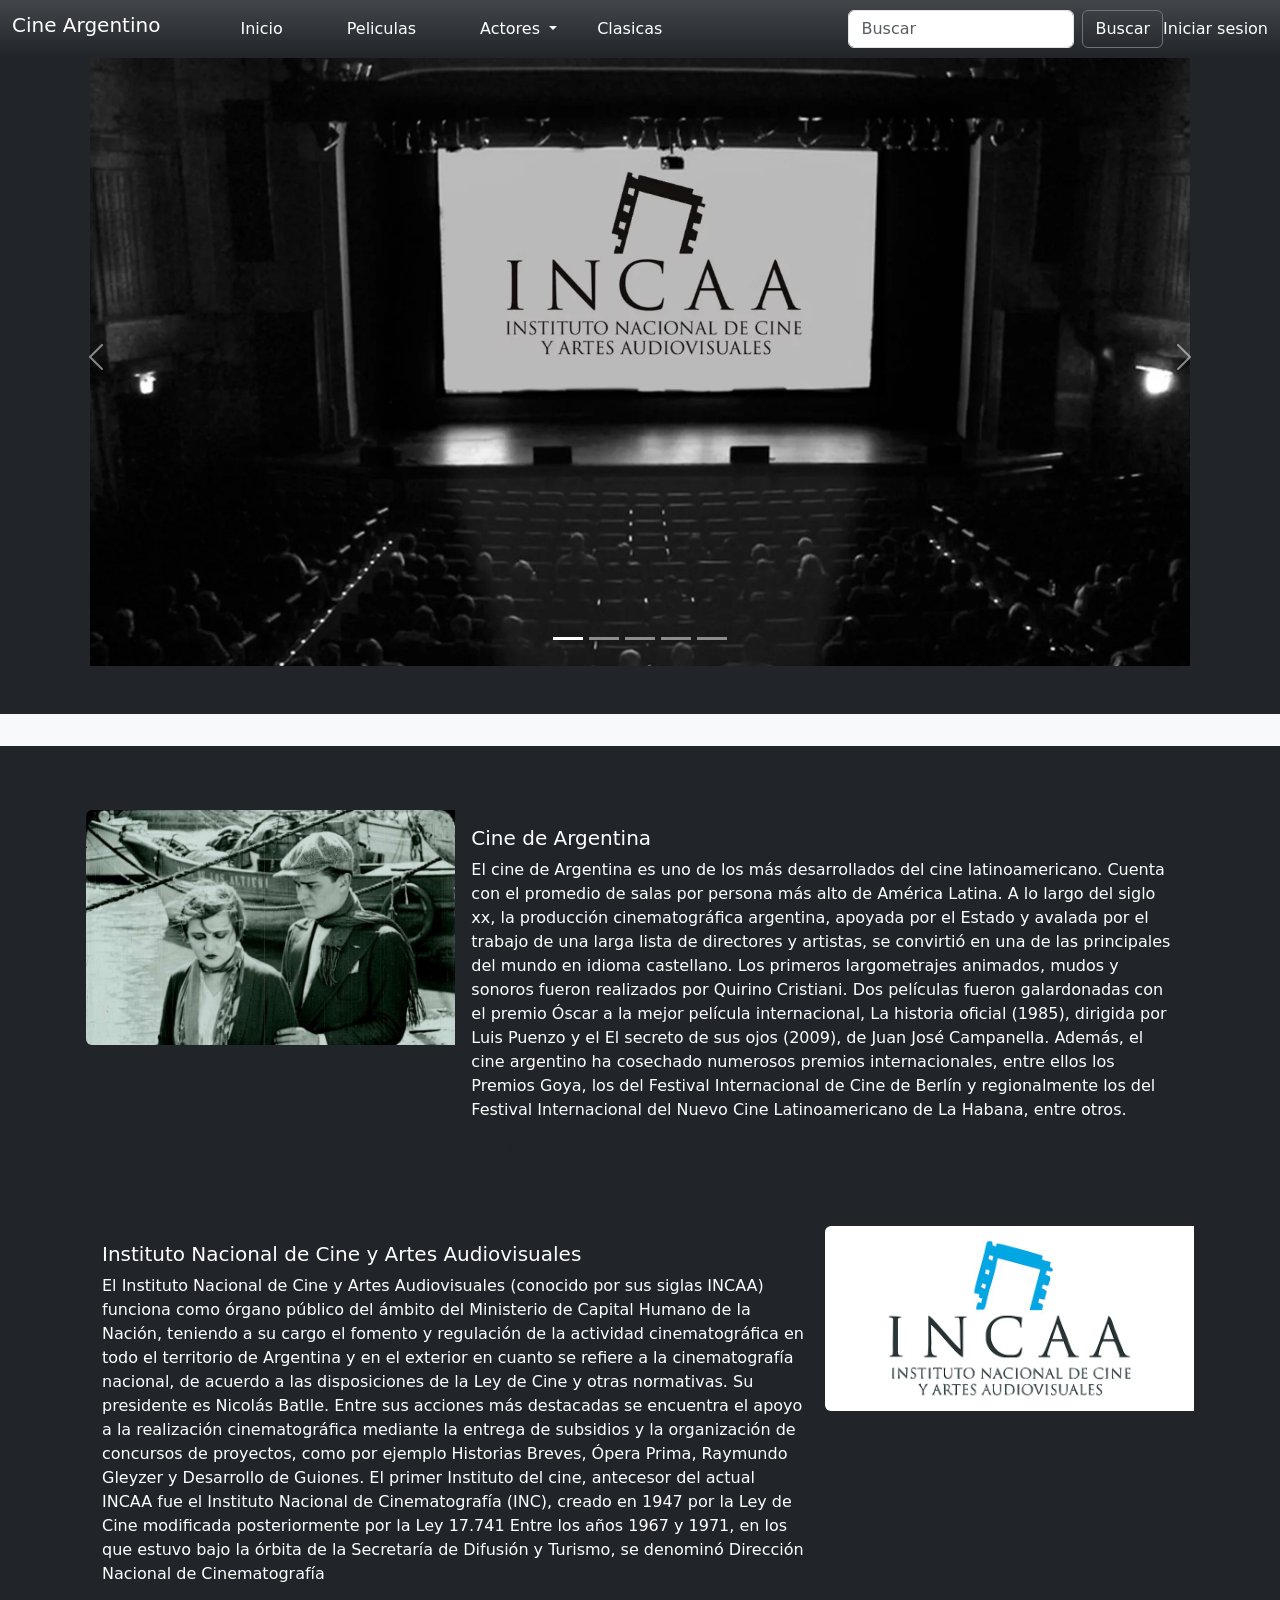
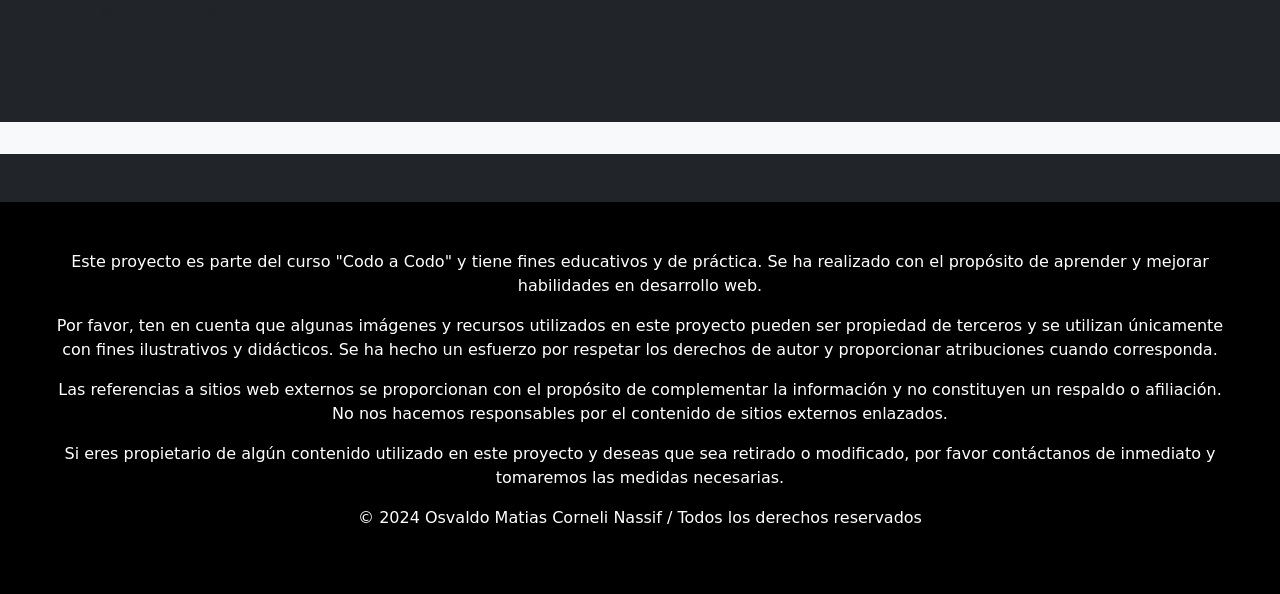
<file: index.html>
<!DOCTYPE html>
<html lang="en">
<head>
    <meta charset="UTF-8">
    <meta name="viewport" content="width=device-width, initial-scale=1.0">
    <meta name="description" content="Proyecto para el programa Codo a Codo Front-end Cine Argentino">    
    <link href="https://cdn.jsdelivr.net/npm/bootstrap@5.1.3/dist/css/bootstrap.min.css" rel="stylesheet" integrity="sha384-1BmE4kWBq78iYhFldvKuhfTAU6auU8tT94WrHftjDbrCEXSU1oBoqyl2QvZ6jIW3" crossorigin="anonymous">
    <link rel="stylesheet" href="https://cdnjs.cloudflare.com/ajax/libs/font-awesome/6.0.0-beta3/css/all.min.css">
    <link rel="stylesheet" href="./index.css">
    <title>Cine Argentino</title>
</head>
<body class="bg-dark">
      <header>
        <nav class="navbar navbar-expand-md navbar-light bg-dark bg-gradient fixed-top">
            <div class="container-fluid">
              <h1 class="navbar-brand text-white me-lg-5">Cine Argentino</h1>
              <button class="navbar-toggler" type="button" data-bs-toggle="collapse" data-bs-target="#navbarSupportedContent" aria-controls="navbarSupportedContent" aria-expanded="false" aria-label="Toggle navigation">
                <span class="navbar-toggler-icon"></span>
              </button>
              <div class="collapse navbar-collapse" id="navbarSupportedContent">
                <ul class="navbar-nav me-auto mb-2 mb-lg-0">
                  <li class="nav-item">
                    <a class="nav-link active text-white mx-lg-4" style="cursor: pointer" aria-current="page" href="./index.html">Inicio</a>
                  </li>
                  <li class="nav-item">
                    <a class="nav-link text-white mx-lg-4" style="cursor: pointer" href="./peliculas.html">Peliculas</a>
                  </li>
                  <li class="nav-item dropdown">
                    <a class="nav-link dropdown-toggle text-white mx-lg-4"  href="#" id="navbarDropdown" role="button" data-bs-toggle="dropdown" aria-expanded="false">
                      Actores
                    </a>
                    <ul class="dropdown-menu bg-dark bg-gradient" aria-labelledby="navbarDropdown">
                      <li><a class="dropdown-item text-white my-2" style="cursor: pointer" href="./actrices.html" >Actrices</a></li>
                      <li><a class="dropdown-item text-white my-2" style="cursor: pointer" href="./actores.html" >Actores</a></li>
                      <li><hr class="dropdown-divider"></li>
                      <li><a class="dropdown-item text-white my-lg-2" style="cursor: pointer" href="./directores.html">Directores</a></li>
                    </ul>
                  </li>
                  <li class="nav-item">
                    <a class="nav-link text-white" style="cursor: pointer" href="./clasicas.html">Clasicas</a>
                  </li>
                </ul>
                <form class="d-flex">
                  <input class="form-control me-2" type="search" placeholder="Buscar" aria-label="Search">
                  <button class="btn btn-outline-secondary text-white" type="submit">Buscar</button>
                </form>
                <a class="nav-link text-white" id="botonLogin" style="cursor: pointer">Iniciar sesion</a>
              </div>
            </div>
          </nav>
          <div id="carouselExampleCaptions" class="carousel slide my-5" data-bs-ride="carousel">
            <div class="carousel-indicators">
                <button type="button" data-bs-target="#carouselExampleCaptions" data-bs-slide-to="0" class="active" aria-current="true" aria-label="Slide 1"></button>
                <button type="button" data-bs-target="#carouselExampleCaptions" data-bs-slide-to="1" aria-label="Slide 2"></button>
                <button type="button" data-bs-target="#carouselExampleCaptions" data-bs-slide-to="2" aria-label="Slide 3"></button>
                <button type="button" data-bs-target="#carouselExampleCaptions" data-bs-slide-to="3" aria-label="Slide 4"></button>
                <button type="button" data-bs-target="#carouselExampleCaptions" data-bs-slide-to="4" aria-label="Slide 5"></button>
            </div>
            <div class="carousel-inner">
                <div class="carousel-item active bg-dark">
                    <img src="./public/incabyn.webp" class="d-block w-100"  alt="Sala de cine">
                    <div class="carousel-caption d-none d-md-block">
                    </div>
                </div>
                <div class="carousel-item bg-dark">
                    <img src="./public/NUUUEIFRKBHR3PGILKJIPLMD34.avif" class="d-block w-100"  alt="Actores">
                    <div class="carousel-caption d-none d-md-block">
                    </div>
                </div>
                <div class="carousel-item bg-dark">
                    <img src="./public/logocineargentino.jpg" class="d-block w-100"  alt="Cine argentino">
                    <div class="carousel-caption d-none d-md-block">
                    </div>
                </div>
                <div class="carousel-item bg-dark">
                    <img src="./public/cineargentino.jpg" class="d-block w-100"  alt="Cine argentino">
                    <div class="carousel-caption d-none d-md-block">
                    </div>
                </div>
                <div class="carousel-item bg-dark">
                  <img src="./public/escenarioinca.webp" class="d-block w-100"  alt="Cine argentino">
                  <div class="carousel-caption d-none d-md-block">
                  </div>
              </div>
            </div>
            <button class="carousel-control-prev" type="button" data-bs-target="#carouselExampleCaptions" data-bs-slide="prev">
                <span class="carousel-control-prev-icon" aria-hidden="true"></span>
                <span class="visually-hidden">Previous</span>
            </button>
            <button class="carousel-control-next" type="button" data-bs-target="#carouselExampleCaptions" data-bs-slide="next">
                <span class="carousel-control-next-icon" aria-hidden="true"></span>
                <span class="visually-hidden">Next</span>
            </button>
        </div>
      </header>


      <main>
        <div class="my-5 py-3 bg-light text-center text-md-start ps-md-3 ps-lg-5" id="inicio"></div>
        <div class="container mt-5">
          <div class="row ">
          <div class="card mb-3 border-0 p-3 bg-dark text-white">
            <div class="row g-0">
              <div class="col-md-4">
                <img src="./public/img/imagen1.jpg" class="img-fluid rounded-start" alt="Imagen cine argentino antigua">
              </div>
              <div class="col-md-8">
                <div class="card-body">
                  <h5 class="card-title">Cine de Argentina</h5>
                  <p class="card-text">El cine de Argentina es uno de los más desarrollados del cine latinoamericano. Cuenta con el promedio de salas por persona más alto de América Latina. A lo largo del siglo xx, la producción cinematográfica argentina, apoyada por el Estado y avalada por el trabajo de una larga lista de directores y artistas, se convirtió en una de las principales del mundo en idioma castellano. Los primeros largometrajes animados, mudos y sonoros fueron realizados por Quirino Cristiani. Dos películas fueron galardonadas con el premio Óscar a la mejor película internacional, La historia oficial (1985), dirigida por Luis Puenzo y el El secreto de sus ojos (2009), de Juan José Campanella. Además, el cine argentino ha cosechado numerosos premios internacionales, entre ellos los Premios Goya, los del Festival Internacional de Cine de Berlín y regionalmente los del Festival Internacional del Nuevo Cine Latinoamericano de La Habana, entre otros.</p>
                  <p class="card-text"><a class="text-muted" href="https://es.wikipedia.org/wiki/Cine_de_Argentina" target="_blank">Mas informacion</a></p>
                </div>
              </div>
            </div>
          </div>
          <div class="card mb-3 border-0 p-3 bg-dark text-white">
            <div class="row g-0">
              <div class="col-md-8">
                <div class="card-body">
                  <h5 class="card-title">Instituto Nacional de Cine y Artes Audiovisuales</h5>
                  <p class="card-text">El Instituto Nacional de Cine y Artes Audiovisuales (conocido por sus siglas INCAA) funciona como órgano público del ámbito del Ministerio de Capital Humano de la Nación, teniendo a su cargo el fomento y regulación de la actividad cinematográfica en todo el territorio de Argentina y en el exterior en cuanto se refiere a la cinematografía nacional, de acuerdo a las disposiciones de la Ley de Cine y otras normativas. Su presidente es Nicolás Batlle.

                    Entre sus acciones más destacadas se encuentra el apoyo a la realización cinematográfica mediante la entrega de subsidios y la organización de concursos de proyectos, como por ejemplo Historias Breves, Ópera Prima, Raymundo Gleyzer y Desarrollo de Guiones.
                    
                    El primer Instituto del cine, antecesor del actual INCAA fue el Instituto Nacional de Cinematografía (INC), creado en 1947 por la Ley de Cine modificada posteriormente por la Ley 17.741 Entre los años 1967 y 1971, en los que estuvo bajo la órbita de la Secretaría de Difusión y Turismo, se denominó Dirección Nacional de Cinematografía</p>
                  <p class="card-text"><a class="text-muted" href="https://es.wikipedia.org/wiki/Instituto_Nacional_de_Cine_y_Artes_Audiovisuales" target="_blank">Mas informacion</a></p>
                </div>
              </div>
              
              <div class="col-md-4">
                <img src="./public/img/Incaa.jpg" class="img-fluid rounded-start" alt="Inca Logo">
              </div>
            
            </div>
          </div>
        </div>
        </div>
        
        <!-- Currucel con peliculas -->


        

        
       
      <div class="my-5 py-3 bg-light text-center text-md-start ps-md-3 ps-lg-5" id="inicio"></div>



<!-- Modal -->
 <div class="modal fade  bg-black" id="exampleModal" tabindex="-1" aria-labelledby="exampleModalLabel" aria-hidden="true">
  <div class="modal-dialog">
   <div class="modal-content">
    <form class="w-100 p-5">
      <fieldset>
          <div class="row">
              <legend class="col-11">Iniciar Sesión</legend>
              <button type="button" class="btn-close bg-black col-1" data-bs-dismiss="modal" aria-label="Close"></button>
          </div>
          
          <div class="mb-3">
              <label for="emailInput" class="form-label">Email: </label>
              <span class="errores text-danger" id="error-email">Mensaje de error</span>
              <input type="text" id="emailInput" class="form-control" placeholder="Ingresar email" name="email">
          </div>
          <div class="mb-3">
              <label for="passwordInput" class="form-label">Contraseña: </label>
              <span id="error-password" class="errores text-danger">Mensaje de error</span>
              <input type="password" id="passwordInput" class="form-control" placeholder="Ingresar contraseña" name="password">
          </div>
          <div class="mb-3">
              <div class="form-check">
                  <input class="form-check-input" type="checkbox" id="disabledFieldsetCheck">
                  <label class="form-check-label" for="disabledFieldsetCheck">
                      Recordarme
                  </label>
              </div>
          </div>
          <button type="submit" class="btn btn-primary mb-2 d-flex justify-content-center" id="botonIngresar">Iniciar Sesión</button>
      </fieldset>
      <a href="./registro.html" class="text-center">Crear una cuenta</a>
  </form>
  
      
    </div>
  </div>
</div> 

      <!-- form  -->
      
    




        </main> 
        
        <footer class="container-fluid p-5 text-white text-center bg-black">
          
          <p>Este proyecto es parte del curso "Codo a Codo" y tiene fines educativos y de práctica. Se ha realizado con el propósito de aprender y mejorar habilidades en desarrollo web.</p>
          <p>Por favor, ten en cuenta que algunas imágenes y recursos utilizados en este proyecto pueden ser propiedad de terceros y se utilizan únicamente con fines ilustrativos y didácticos. Se ha hecho un esfuerzo por respetar los derechos de autor y proporcionar atribuciones cuando corresponda.</p>
          <p>Las referencias a sitios web externos se proporcionan con el propósito de complementar la información y no constituyen un respaldo o afiliación. No nos hacemos responsables por el contenido de sitios externos enlazados.</p>
          <p>Si eres propietario de algún contenido utilizado en este proyecto y deseas que sea retirado o modificado, por favor contáctanos de inmediato y tomaremos las medidas necesarias.</p>
          <!-- <a href="https://www.linkedin.com/in/osvaldo-corneli-nassif-822728268/" target="_blank">linkedIn</a><br> -->
          <p>&copy; 2024 Osvaldo Matias Corneli Nassif / Todos los derechos reservados</p>
          
      </footer>
      
    <script src="./public/script/login.js"></script>
    <script src="https://cdn.jsdelivr.net/npm/bootstrap@5.1.3/dist/js/bootstrap.bundle.min.js" integrity="sha384-ka7Sk0Gln4gmtz2MlQnikT1wXgYsOg+OMhuP+IlRH9sENBO0LRn5q+8nbTov4+1p" crossorigin="anonymous"></script>
</body>






</html>
</file>
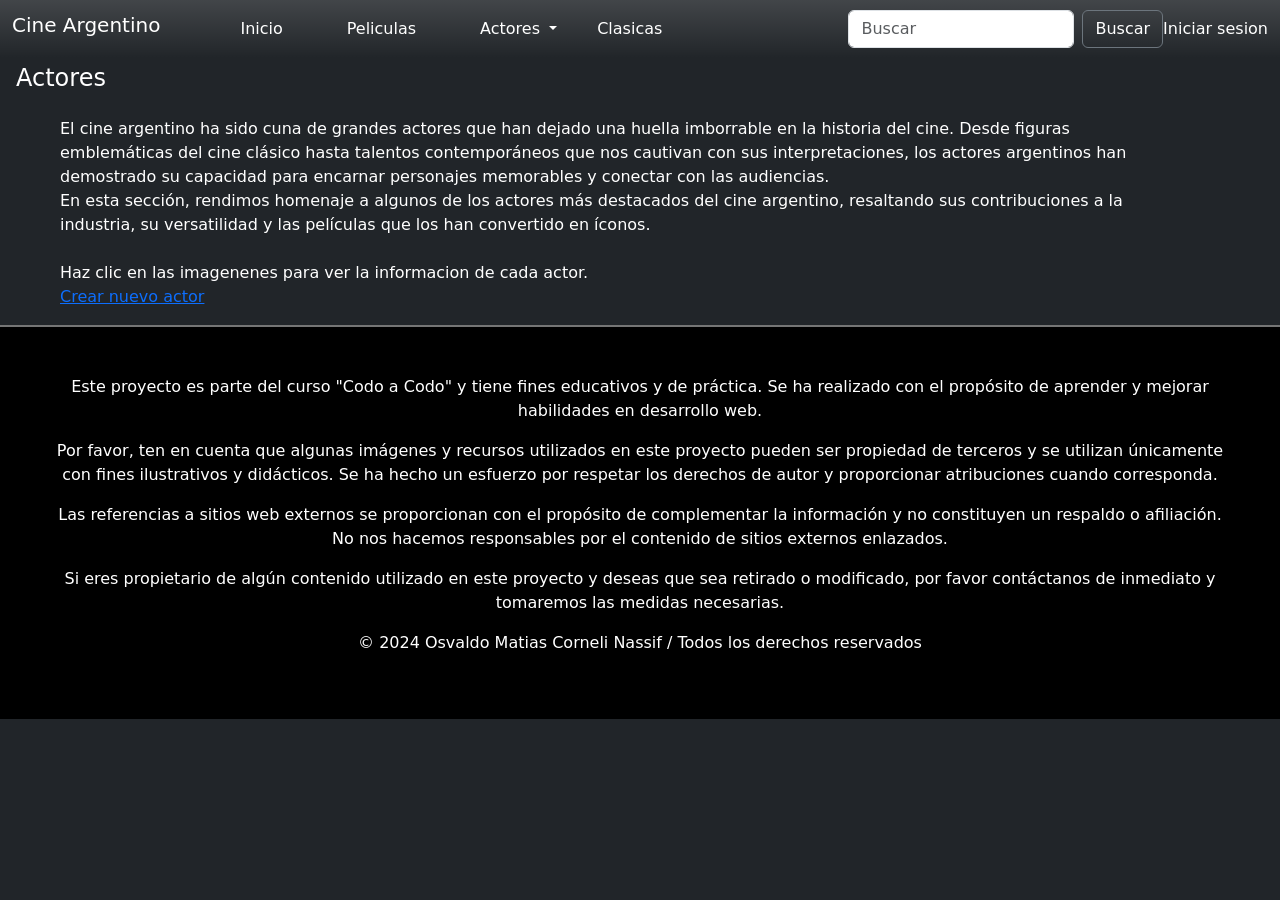
<file: actores.html>
<!DOCTYPE html>
<html lang="en">
<head>
    <meta charset="UTF-8">
    <meta name="viewport" content="width=device-width, initial-scale=1.0">
    <meta name="description" content="Proyecto para el programa Codo a Codo Front-end Cine Argentino">    
    <link href="https://cdn.jsdelivr.net/npm/bootstrap@5.1.3/dist/css/bootstrap.min.css" rel="stylesheet" integrity="sha384-1BmE4kWBq78iYhFldvKuhfTAU6auU8tT94WrHftjDbrCEXSU1oBoqyl2QvZ6jIW3" crossorigin="anonymous">
    <link rel="stylesheet" href="https://cdnjs.cloudflare.com/ajax/libs/font-awesome/6.0.0-beta3/css/all.min.css">
    <link rel="stylesheet" href="./index.css">
    <title>Cine Argentino</title>
</head>

<body class="bg-dark">
 
    <nav class="navbar navbar-expand-md navbar-light bg-dark bg-gradient fixed-top">
        <div class="container-fluid">
          <h1 class="navbar-brand text-white me-lg-5">Cine Argentino</h1>
          <button class="navbar-toggler" type="button" data-bs-toggle="collapse" data-bs-target="#navbarSupportedContent" aria-controls="navbarSupportedContent" aria-expanded="false" aria-label="Toggle navigation">
            <span class="navbar-toggler-icon"></span>
          </button>
          <div class="collapse navbar-collapse" id="navbarSupportedContent">
            <ul class="navbar-nav me-auto mb-2 mb-lg-0">
              <li class="nav-item">
                <a class="nav-link active text-white mx-lg-4" style="cursor: pointer" aria-current="page" href="./index.html">Inicio</a>
              </li>
              <li class="nav-item">
                <a class="nav-link text-white mx-lg-4" style="cursor: pointer" href="./peliculas.html">Peliculas</a>
              </li>
              <li class="nav-item dropdown">
                <a class="nav-link dropdown-toggle text-white mx-lg-4"  href="#" id="navbarDropdown" role="button" data-bs-toggle="dropdown" aria-expanded="false">
                  Actores
                </a>
                <ul class="dropdown-menu bg-dark bg-gradient" aria-labelledby="navbarDropdown">
                  <li><a class="dropdown-item text-white my-2" style="cursor: pointer" href="./actrices.html">Actrices</a></li>
                  <li><a class="dropdown-item text-white my-2" style="cursor: pointer" href="./actores.html">Actores</a></li>
                  <li><hr class="dropdown-divider"></li>
                  <li><a class="dropdown-item text-white my-lg-2" style="cursor: pointer" href="./directores.html">Directores</a></li>
                </ul>
              </li>
              <li class="nav-item">
                <a class="nav-link text-white" style="cursor: pointer" href="./clasicas.html">Clasicas</a>
              </li>
            </ul>
            <form class="d-flex">
              <input class="form-control me-2" type="search" placeholder="Buscar" aria-label="Search">
              <button class="btn btn-outline-secondary text-white" type="submit">Buscar</button>
            </form>
            <a class="nav-link text-white"  id="botonLogin" style="cursor: pointer" >Iniciar sesion</a>
          </div>
        </div>
      </nav>





      <h4 class="text-white mt-5 p-3 mb-2 bg-dark " id="actores" >Actores</h4>


<div class="container text-white ms-2 w-100 ms-lg-5 w-lg-50">
  <p> El cine argentino ha sido cuna de grandes actores que han dejado una huella imborrable en la historia del cine. 
    Desde figuras emblemáticas del cine clásico hasta talentos contemporáneos que nos cautivan con sus interpretaciones,
     los actores argentinos han demostrado su capacidad para encarnar personajes memorables y conectar con las audiencias.
    <br>
    En esta sección, rendimos homenaje a algunos de los actores más destacados del cine argentino, resaltando sus contribuciones 
    a la industria, su versatilidad y las películas que los han convertido en íconos.
    <br><br>
    Haz clic en las imagenenes para ver la informacion de cada actor. <br>
    <a href="/crearForm.html">Crear nuevo actor</a>
  </p>
    
</div>




<div class="wrapper">
</div>

<footer class="container-fluid p-5 text-white text-center bg-black">
          
  <p>Este proyecto es parte del curso "Codo a Codo" y tiene fines educativos y de práctica. Se ha realizado con el propósito de aprender y mejorar habilidades en desarrollo web.</p>
  <p>Por favor, ten en cuenta que algunas imágenes y recursos utilizados en este proyecto pueden ser propiedad de terceros y se utilizan únicamente con fines ilustrativos y didácticos. Se ha hecho un esfuerzo por respetar los derechos de autor y proporcionar atribuciones cuando corresponda.</p>
  <p>Las referencias a sitios web externos se proporcionan con el propósito de complementar la información y no constituyen un respaldo o afiliación. No nos hacemos responsables por el contenido de sitios externos enlazados.</p>
  <p>Si eres propietario de algún contenido utilizado en este proyecto y deseas que sea retirado o modificado, por favor contáctanos de inmediato y tomaremos las medidas necesarias.</p>
  <!-- <a href="https://www.linkedin.com/in/osvaldo-corneli-nassif-822728268/" target="_blank">linkedIn</a><br> -->
  <p>&copy; 2024 Osvaldo Matias Corneli Nassif / Todos los derechos reservados</p>
  
</footer>

 <!------------------------------modal------------------------------------------------->
      <!-- Button trigger modal -->
      <button type="button" class="btn btn-secundary" data-bs-toggle="modal" data-bs-target="#exampleModal1" id="botonModals" style="display: none;">
        Launch demo modal
          </button>
      
                <!-- Modal -->
            <div class="modal fade" id="exampleModal1" tabindex="-1" aria-labelledby="exampleModalLabel" aria-hidden="true">
            <div class="modal-dialog">
            <div class="modal-content bg-dark text-white">
            <div class="modal-header">
              <h1 class="modal-title fs-5" id="exampleModalLabel">Modal title</h1>
              <button type="button" class="btn-close" data-bs-dismiss="modal" aria-label="Close"></button>
              </div>
              <div class="modal-body">
              ...
                </div>
                <div class="modal-footer">
                  <a id="wikiModal" target="_blank" class="card-link me-3 text-white"><i class="fa-brands fa-wikipedia-w"></i></a>
                </div>
                </div>
              </div>
            </div>

            <!-- Modal -->

 <div class="modal fade  bg-black" id="exampleModal" tabindex="-1" aria-labelledby="exampleModalLabel" aria-hidden="true">
  <div class="modal-dialog">
   <div class="modal-content">
    <form class="w-100 p-5">
      <fieldset>
          <div class="row">
              <legend class="col-11">Iniciar Sesión</legend>
              <button type="button" class="btn-close bg-black col-1" data-bs-dismiss="modal" aria-label="Close"></button>
          </div>
          
          <div class="mb-3">
              <label for="emailInput" class="form-label">Email: </label>
              <span class="errores text-danger" id="error-email">Mensaje de error</span>
              <input type="text" id="emailInput" class="form-control" placeholder="Ingresar email" name="email">
          </div>
          <div class="mb-3">
              <label for="passwordInput" class="form-label">Contraseña: </label>
              <span id="error-password" class="errores text-danger">Mensaje de error</span>
              <input type="password" id="passwordInput" class="form-control" placeholder="Ingresar contraseña" name="password">
          </div>
          <div class="mb-3">
              <div class="form-check">
                  <input class="form-check-input" type="checkbox" id="disabledFieldsetCheck">
                  <label class="form-check-label" for="disabledFieldsetCheck">
                      Recordarme
                  </label>
              </div>
          </div>
          <button type="submit" class="btn btn-primary mb-2 d-flex justify-content-center" id="botonIngresar">Iniciar Sesión</button>
      </fieldset>
      <a href="./registro.html" class="text-center">Crear una cuenta</a>
  </form>
      
    </div>
  </div>
</div> 

      <!-- form  -->


            <script src="./public/script/actores.js"></script>
            <script src="./public/script/login.js"></script>
<script src="https://cdn.jsdelivr.net/npm/bootstrap@5.1.3/dist/js/bootstrap.bundle.min.js" integrity="sha384-ka7Sk0Gln4gmtz2MlQnikT1wXgYsOg+OMhuP+IlRH9sENBO0LRn5q+8nbTov4+1p" crossorigin="anonymous"></script>
</body>






</html>
</file>
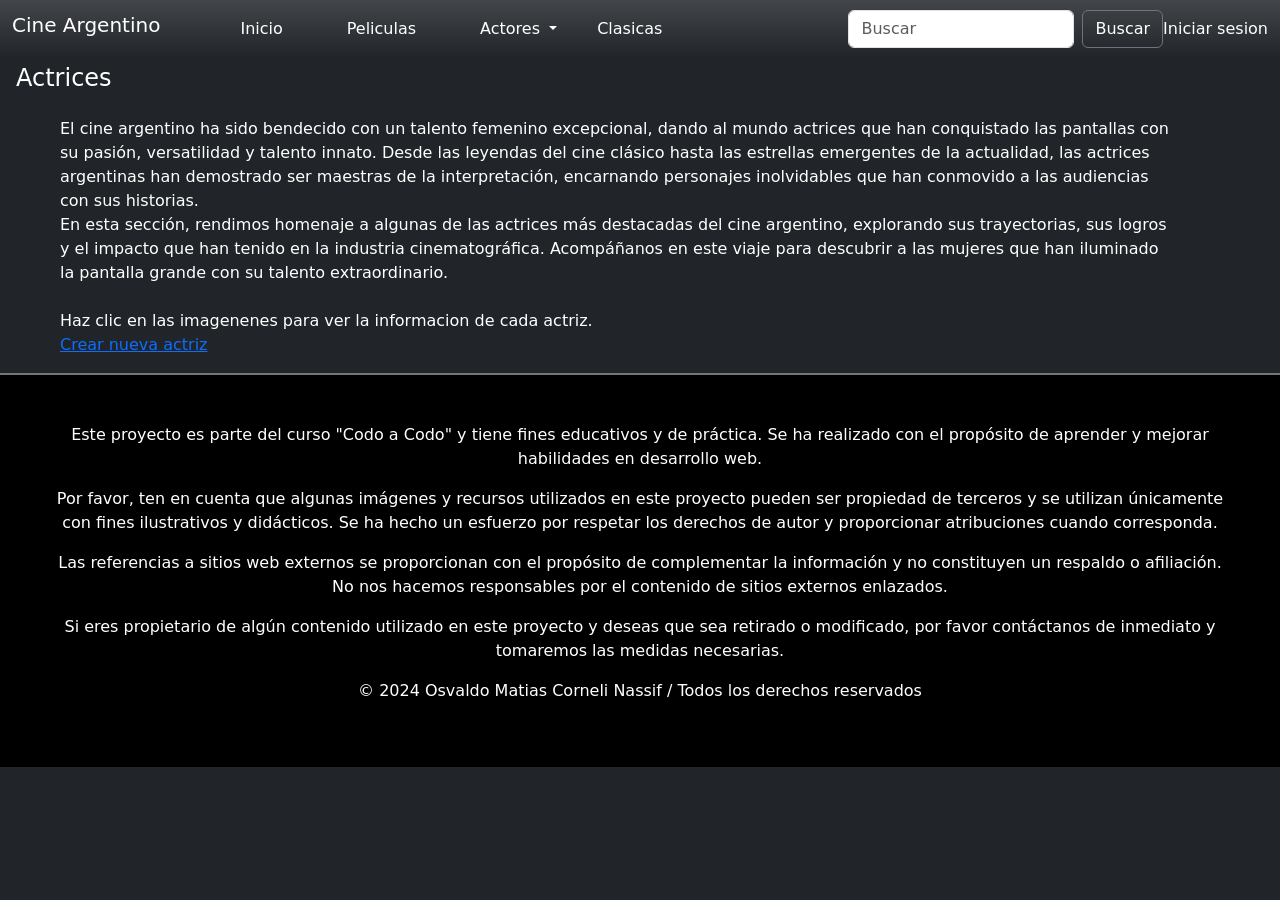
<file: actrices.html>
<!DOCTYPE html>
<html lang="en">
<head>
    <meta charset="UTF-8">
    <meta name="viewport" content="width=device-width, initial-scale=1.0">
    <meta name="description" content="Proyecto para el programa Codo a Codo Front-end Cine Argentino">    
    <link href="https://cdn.jsdelivr.net/npm/bootstrap@5.1.3/dist/css/bootstrap.min.css" rel="stylesheet" integrity="sha384-1BmE4kWBq78iYhFldvKuhfTAU6auU8tT94WrHftjDbrCEXSU1oBoqyl2QvZ6jIW3" crossorigin="anonymous">
    <link rel="stylesheet" href="https://cdnjs.cloudflare.com/ajax/libs/font-awesome/6.0.0-beta3/css/all.min.css">
    <link rel="stylesheet" href="./index.css">
    <title>Cine Argentino</title>
</head>

<body class="bg-dark">

    <nav class="navbar navbar-expand-md navbar-light bg-dark bg-gradient fixed-top">
        <div class="container-fluid">
          <h1 class="navbar-brand text-white me-lg-5">Cine Argentino</h1>
          <button class="navbar-toggler" type="button" data-bs-toggle="collapse" data-bs-target="#navbarSupportedContent" aria-controls="navbarSupportedContent" aria-expanded="false" aria-label="Toggle navigation">
            <span class="navbar-toggler-icon"></span>
          </button>
          <div class="collapse navbar-collapse" id="navbarSupportedContent">
            <ul class="navbar-nav me-auto mb-2 mb-lg-0">
              <li class="nav-item">
                <a class="nav-link active text-white mx-lg-4" style="cursor: pointer" aria-current="page" href="./index.html">Inicio</a>
              </li>
              <li class="nav-item">
                <a class="nav-link text-white mx-lg-4" style="cursor: pointer" href="./peliculas.html">Peliculas</a>
              </li>
              <li class="nav-item dropdown">
                <a class="nav-link dropdown-toggle text-white mx-lg-4"  href="#" id="navbarDropdown" role="button" data-bs-toggle="dropdown" aria-expanded="false">
                  Actores
                </a>
                <ul class="dropdown-menu bg-dark bg-gradient" aria-labelledby="navbarDropdown">
                  <li><a class="dropdown-item text-white my-2" style="cursor: pointer" href="./actrices.html" >Actrices</a></li>
                  <li><a class="dropdown-item text-white my-2" style="cursor: pointer" href="./actores.html" >Actores</a></li>
                  <li><hr class="dropdown-divider"></li>
                  <li><a class="dropdown-item text-white my-lg-2" style="cursor: pointer" href="./directores.html">Directores</a></li>
                </ul>
              </li>
              <li class="nav-item">
                <a class="nav-link text-white" style="cursor: pointer" href="./clasicas.html">Clasicas</a>
              </li>
            </ul>
            <form class="d-flex">
              <input class="form-control me-2" type="search" placeholder="Buscar" aria-label="Search">
              <button class="btn btn-outline-secondary text-white" type="submit">Buscar</button>
            </form>
            <a class="nav-link text-white" id="botonLogin" style="cursor: pointer">Iniciar sesion</a>
          </div>
        </div>
      </nav>



      <h4 class="text-white mt-5 p-3 mb-2 bg-dark " id="actores" >Actrices</h4>

      

<div class="container text-white ms-2 w-100 ms-lg-5 w-lg-50">
  <p>El cine argentino ha sido bendecido con un talento femenino excepcional, dando al mundo actrices que han conquistado las pantallas con su pasión,
     versatilidad y 
    talento innato. Desde las leyendas del cine clásico hasta las estrellas emergentes de la actualidad, las actrices argentinas han
     demostrado ser maestras de la interpretación, encarnando personajes inolvidables que han conmovido a las audiencias con sus historias.
    <br>
    En esta sección, rendimos homenaje a algunas de las actrices más destacadas del cine argentino, 
    explorando sus trayectorias, sus logros y el impacto que han tenido en la industria cinematográfica.
     Acompáñanos en este viaje para descubrir a las mujeres que han iluminado la pantalla grande con su talento extraordinario.
     <br><br>
     Haz clic en las imagenenes para ver la informacion de cada actriz. <br>
     <a href="/crearForm.html">Crear nueva actriz</a>
    </p>

</div>

<div class="wrapper">
</div>

<footer class="container-fluid p-5 text-white text-center bg-black">
          
  <p>Este proyecto es parte del curso "Codo a Codo" y tiene fines educativos y de práctica. Se ha realizado con el propósito de aprender y mejorar habilidades en desarrollo web.</p>
  <p>Por favor, ten en cuenta que algunas imágenes y recursos utilizados en este proyecto pueden ser propiedad de terceros y se utilizan únicamente con fines ilustrativos y didácticos. Se ha hecho un esfuerzo por respetar los derechos de autor y proporcionar atribuciones cuando corresponda.</p>
  <p>Las referencias a sitios web externos se proporcionan con el propósito de complementar la información y no constituyen un respaldo o afiliación. No nos hacemos responsables por el contenido de sitios externos enlazados.</p>
  <p>Si eres propietario de algún contenido utilizado en este proyecto y deseas que sea retirado o modificado, por favor contáctanos de inmediato y tomaremos las medidas necesarias.</p>
  <!-- <a href="https://www.linkedin.com/in/osvaldo-corneli-nassif-822728268/" target="_blank">linkedIn</a><br> -->
  <p>&copy; 2024 Osvaldo Matias Corneli Nassif / Todos los derechos reservados</p>
  
</footer>

  <!------------------------------modal------------------------------------------------->
      <!-- Button trigger modal -->
      <button type="button" class="btn btn-secundary" data-bs-toggle="modal" data-bs-target="#exampleModal1" id="botonModals" style="display: none;">
        Launch demo modal
          </button>
      
                <!-- Modal -->
            <div class="modal fade" id="exampleModal1" tabindex="-1" aria-labelledby="exampleModalLabel" aria-hidden="true">
            <div class="modal-dialog">
            <div class="modal-content bg-dark text-white">
            <div class="modal-header">
              <h1 class="modal-title fs-5" id="exampleModalLabel">Modal title</h1>
              <button type="button" class="btn-close" data-bs-dismiss="modal" aria-label="Close"></button>
              </div>
              <div class="modal-body">
              ...
                </div>
                <div class="modal-footer">
                  <a id="wikiModal" target="_blank" class="card-link me-3 text-white"><i class="fa-brands fa-wikipedia-w"></i></a>
                </div>
                </div>
              </div>
            </div>

            <!-- Modal -->
 <div class="modal fade  bg-black" id="exampleModal" tabindex="-1" aria-labelledby="exampleModalLabel" aria-hidden="true">
  <div class="modal-dialog">
   <div class="modal-content">
    <form class="w-100 p-5">
      <fieldset>
          <div class="row">
              <legend class="col-11">Iniciar Sesión</legend>
              <button type="button" class="btn-close bg-black col-1" data-bs-dismiss="modal" aria-label="Close"></button>
          </div>
          
          <div class="mb-3">
              <label for="emailInput" class="form-label">Email: </label>
              <span class="errores text-danger" id="error-email">Mensaje de error</span>
              <input type="text" id="emailInput" class="form-control" placeholder="Ingresar email" name="email">
          </div>
          <div class="mb-3">
              <label for="passwordInput" class="form-label">Contraseña: </label>
              <span id="error-password" class="errores text-danger">Mensaje de error</span>
              <input type="password" id="passwordInput" class="form-control" placeholder="Ingresar contraseña" name="password">
          </div>
          <div class="mb-3">
              <div class="form-check">
                  <input class="form-check-input" type="checkbox" id="disabledFieldsetCheck">
                  <label class="form-check-label" for="disabledFieldsetCheck">
                      Recordarme
                  </label>
              </div>
          </div>
          <button type="submit" class="btn btn-primary mb-2 d-flex justify-content-center" id="botonIngresar">Iniciar Sesión</button>
      </fieldset>
      <a href="./registro.html" class="text-center">Crear una cuenta</a>
  </form>
    </div>
  </div>
</div> 

      <!-- form  -->
      

<script src="./public/script/actrices.js"></script>
<script src="./public/script/login.js"></script>
<script src="https://cdn.jsdelivr.net/npm/bootstrap@5.1.3/dist/js/bootstrap.bundle.min.js" integrity="sha384-ka7Sk0Gln4gmtz2MlQnikT1wXgYsOg+OMhuP+IlRH9sENBO0LRn5q+8nbTov4+1p" crossorigin="anonymous"></script>
</body>






</html>
</file>
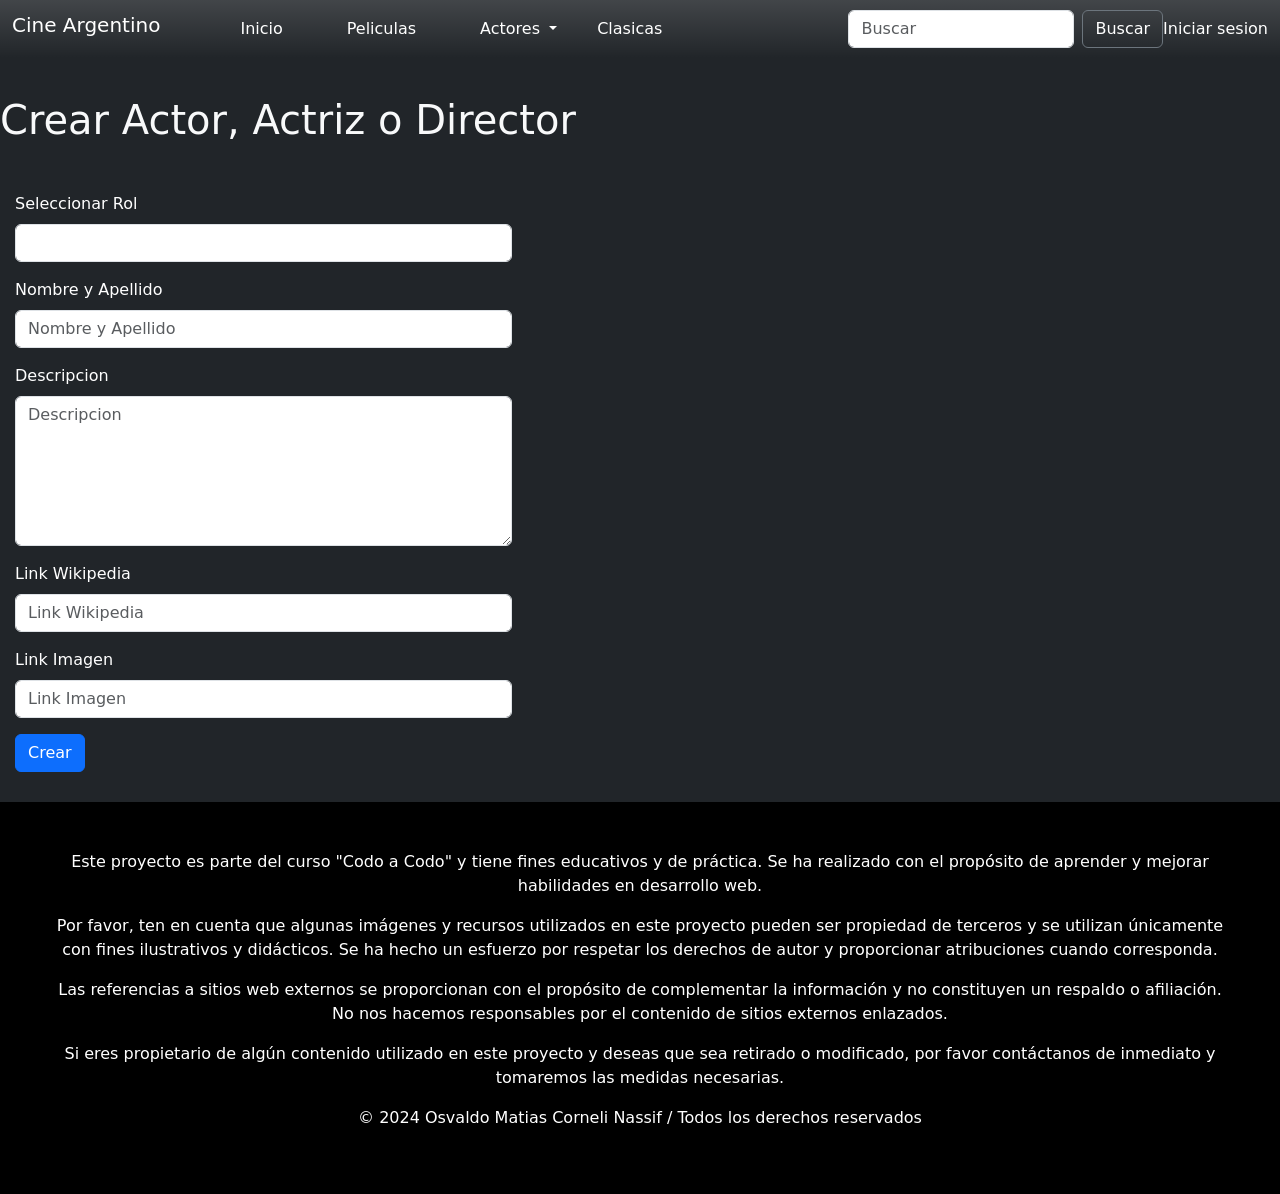
<file: crearForm.html>
<!DOCTYPE html>
<html lang="en">

<head>
    <meta charset="UTF-8">
    <meta name="viewport" content="width=device-width, initial-scale=1.0">
    <meta name="description" content="Proyecto para el programa Codo a Codo Front-end Cine Argentino">
    <link href="https://cdn.jsdelivr.net/npm/bootstrap@5.1.3/dist/css/bootstrap.min.css" rel="stylesheet"
        integrity="sha384-1BmE4kWBq78iYhFldvKuhfTAU6auU8tT94WrHftjDbrCEXSU1oBoqyl2QvZ6jIW3" crossorigin="anonymous">
    <link rel="stylesheet" href="https://cdnjs.cloudflare.com/ajax/libs/font-awesome/6.0.0-beta3/css/all.min.css">
    <link rel="stylesheet" href="./index.css">
    <link rel="stylesheet" href="./public/css/crearform.css">
    <title>Cine Argentino</title>
</head>

<body class="bg-dark">

    <nav class="navbar navbar-expand-md navbar-light bg-dark bg-gradient fixed-top">
        <div class="container-fluid">
            <h1 class="navbar-brand text-white me-lg-5">Cine Argentino</h1>
            <button class="navbar-toggler" type="button" data-bs-toggle="collapse"
                data-bs-target="#navbarSupportedContent" aria-controls="navbarSupportedContent" aria-expanded="false"
                aria-label="Toggle navigation">
                <span class="navbar-toggler-icon"></span>
            </button>
            <div class="collapse navbar-collapse" id="navbarSupportedContent">
                <ul class="navbar-nav me-auto mb-2 mb-lg-0">
                    <li class="nav-item">
                        <a class="nav-link active text-white mx-lg-4" style="cursor: pointer" aria-current="page"
                            href="./index.html">Inicio</a>
                    </li>
                    <li class="nav-item">
                        <a class="nav-link text-white mx-lg-4" style="cursor: pointer"
                            href="./peliculas.html">Peliculas</a>
                    </li>
                    <li class="nav-item dropdown">
                        <a class="nav-link dropdown-toggle text-white mx-lg-4" href="#" id="navbarDropdown"
                            role="button" data-bs-toggle="dropdown" aria-expanded="false">
                            Actores
                        </a>
                        <ul class="dropdown-menu bg-dark bg-gradient" aria-labelledby="navbarDropdown">
                            <li><a class="dropdown-item text-white my-2" style="cursor: pointer"
                                    href="./actrices.html">Actrices</a></li>
                            <li><a class="dropdown-item text-white my-2" style="cursor: pointer"
                                    href="./actores.html">Actores</a></li>
                            <li>
                                <hr class="dropdown-divider">
                            </li>
                            <li><a class="dropdown-item text-white my-lg-2" style="cursor: pointer"
                                    href="./directores.html">Directores</a></li>
                        </ul>
                    </li>
                    <li class="nav-item">
                        <a class="nav-link text-white" style="cursor: pointer" href="./clasicas.html">Clasicas</a>
                    </li>
                </ul>
                <form class="d-flex">
                    <input class="form-control me-2" type="search" placeholder="Buscar" aria-label="Search">
                    <button class="btn btn-outline-secondary text-white" type="submit">Buscar</button>
                </form>
                <a class="nav-link text-white" id="botonLogin" style="cursor: pointer">Iniciar sesion</a>
            </div>
        </div>
    </nav>

    <main>

        <h1 class="text-light pt-5 my-5">Crear Actor, Actriz o Director</h1>


        <form id="crear">
            <div class="mb-3">
                <label for="disabledTextInput" class="form-label">Seleccionar Rol</label>
                <span class="erroresCreate" id="error-rol">Error:</span>
             <select name="rol"  class="form-control">
                <option ></option>
                <option value="actores">Actor</option>
                <option value="actrices">Actriz</option>
                <option value="directores">Director/a</option>
            </select>
            </div>
            <div class="mb-3">
                
                <label  class="form-label">Nombre y Apellido</label> <span class="erroresCreate" id="error-name">Error:</span>
                <input name="name" type="text" id="disabledTextInput" class="form-control" placeholder="Nombre y Apellido">
            </div>
            <div class="mb-3">
                <label class="form-label">Descripcion</label> 
                <textarea name="description" type="email" class="form-control" placeholder="Descripcion"
                    aria-describedby="emailHelp"></textarea>
            </div>
            <div class="mb-3">
                <label  class="form-label">Link Wikipedia</label><span class="erroresCreate" id="error-wikiLink" >Error:</span>
                <input name="wikiLink" type="email" class="form-control"  placeholder="Link Wikipedia" aria-describedby="emailHelp">
            </div>
            <div class="mb-3">
                <label  class="form-label">Link Imagen</label> <span class="erroresCreate" id="error-image" >Error:</span>
                <input name="image" type="email" class="form-control"  placeholder="Link Imagen" aria-describedby="emailHelp">
            </div>
            <button id="crearboton" type="submit" class="btn btn-primary">Crear</button>

        </form>


    </main>






    <footer class="container-fluid p-5 text-white text-center bg-black">

        <p>Este proyecto es parte del curso "Codo a Codo" y tiene fines educativos y de práctica. Se ha realizado con el
            propósito de aprender y mejorar habilidades en desarrollo web.</p>
        <p>Por favor, ten en cuenta que algunas imágenes y recursos utilizados en este proyecto pueden ser propiedad de
            terceros y se utilizan únicamente con fines ilustrativos y didácticos. Se ha hecho un esfuerzo por respetar
            los derechos de autor y proporcionar atribuciones cuando corresponda.</p>
        <p>Las referencias a sitios web externos se proporcionan con el propósito de complementar la información y no
            constituyen un respaldo o afiliación. No nos hacemos responsables por el contenido de sitios externos
            enlazados.</p>
        <p>Si eres propietario de algún contenido utilizado en este proyecto y deseas que sea retirado o modificado, por
            favor contáctanos de inmediato y tomaremos las medidas necesarias.</p>
        <!-- <a href="https://www.linkedin.com/in/osvaldo-corneli-nassif-822728268/" target="_blank">linkedIn</a><br> -->
        <p>&copy; 2024 Osvaldo Matias Corneli Nassif / Todos los derechos reservados</p>

    </footer>

    <!-- Modal -->
    <div class="modal fade  bg-black" id="exampleModal" tabindex="-1" aria-labelledby="exampleModalLabel"
        aria-hidden="true">
        <div class="modal-dialog">
            <div class="modal-content">
                <form class="w-100 p-5">
                    <fieldset>
                        <div class="row">
                            <legend class="col-11">Iniciar Sesión</legend>
                            <button type="button" class="btn-close bg-black col-1" data-bs-dismiss="modal"
                                aria-label="Close"></button>
                        </div>

                        <div class="mb-3">
                            <label for="emailInput" class="form-label">Email: </label>
                            <span class="errores text-danger" id="error-email">Mensaje de error</span>
                            <input type="text" id="emailInput" class="form-control" placeholder="Ingresar email"
                                name="email">
                        </div>
                        <div class="mb-3">
                            <label for="passwordInput" class="form-label">Contraseña: </label>
                            <span id="error-password" class="errores text-danger">Mensaje de error</span>
                            <input type="password" id="passwordInput" class="form-control"
                                placeholder="Ingresar contraseña" name="password">
                        </div>
                        <div class="mb-3">
                            <div class="form-check">
                                <input class="form-check-input" type="checkbox" id="disabledFieldsetCheck">
                                <label class="form-check-label" for="disabledFieldsetCheck">
                                    Recordarme
                                </label>
                            </div>
                        </div>
                        <button type="submit" class="btn btn-primary mb-2 d-flex justify-content-center"
                            id="botonIngresar">Iniciar Sesión</button>
                    </fieldset>
                    <a href="./registro.html" class="text-center">Crear una cuenta</a>
                </form>


            </div>
        </div>
    </div>

    <!-- form  -->



    <script src="./public/script/login.js"></script>
    <script src="./public/script/crear.js"></script>
    <script src="https://cdn.jsdelivr.net/npm/bootstrap@5.1.3/dist/js/bootstrap.bundle.min.js"
        integrity="sha384-ka7Sk0Gln4gmtz2MlQnikT1wXgYsOg+OMhuP+IlRH9sENBO0LRn5q+8nbTov4+1p"
        crossorigin="anonymous"></script>
</body>






</html>
</file>
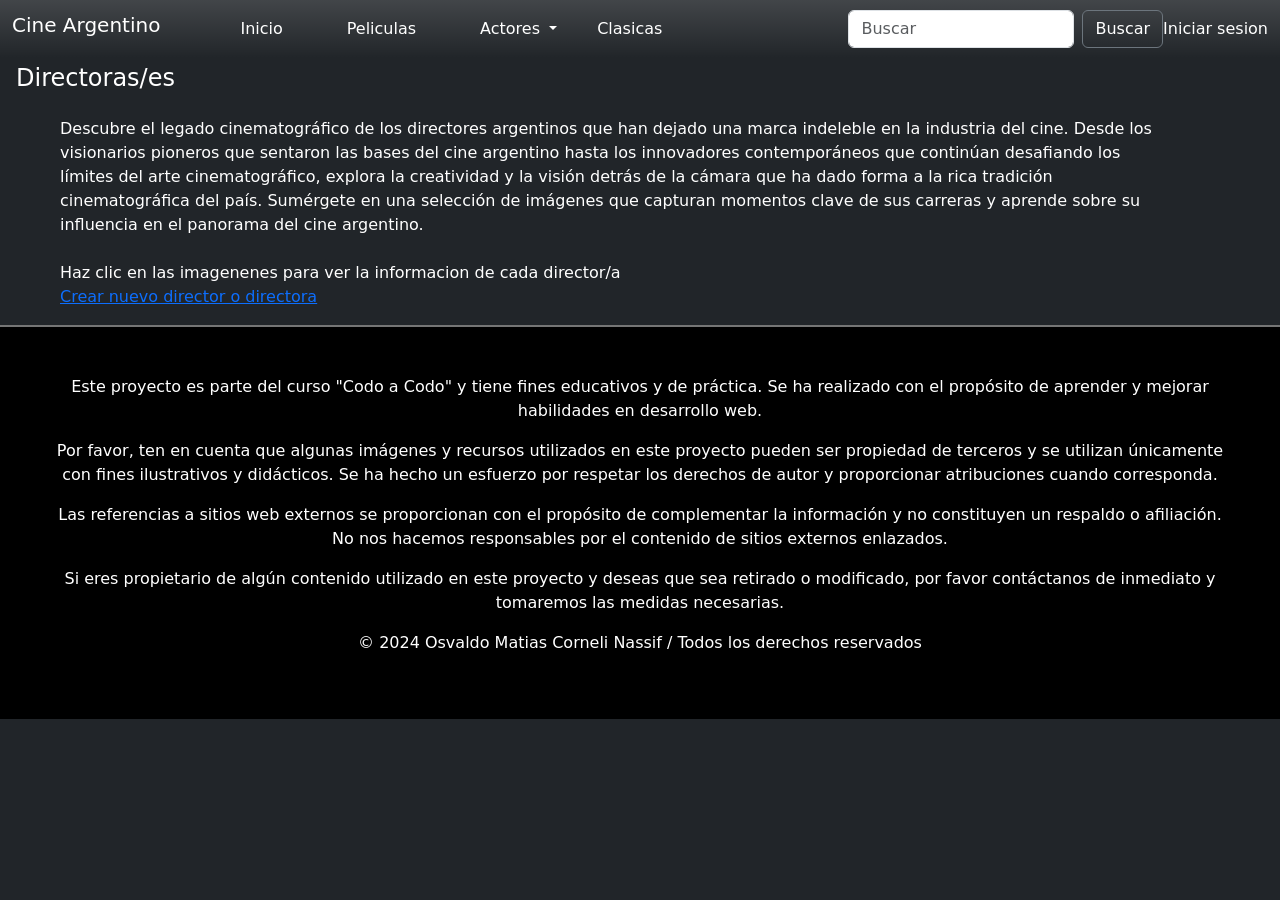
<file: directores.html>
<!DOCTYPE html>
<html lang="en">
<head>
    <meta charset="UTF-8">
    <meta name="viewport" content="width=device-width, initial-scale=1.0">
    <meta name="description" content="Proyecto para el programa Codo a Codo Front-end Cine Argentino">    
    <link href="https://cdn.jsdelivr.net/npm/bootstrap@5.1.3/dist/css/bootstrap.min.css" rel="stylesheet" integrity="sha384-1BmE4kWBq78iYhFldvKuhfTAU6auU8tT94WrHftjDbrCEXSU1oBoqyl2QvZ6jIW3" crossorigin="anonymous">
    <link rel="stylesheet" href="https://cdnjs.cloudflare.com/ajax/libs/font-awesome/6.0.0-beta3/css/all.min.css">
    <link rel="stylesheet" href="./index.css">
    <title>Cine Argentino</title>
</head>

<body class="bg-dark">

    <nav class="navbar navbar-expand-md navbar-light bg-dark bg-gradient fixed-top">
        <div class="container-fluid">
          <h1 class="navbar-brand text-white me-lg-5">Cine Argentino</h1>
          <button class="navbar-toggler" type="button" data-bs-toggle="collapse" data-bs-target="#navbarSupportedContent" aria-controls="navbarSupportedContent" aria-expanded="false" aria-label="Toggle navigation">
            <span class="navbar-toggler-icon"></span>
          </button>
          <div class="collapse navbar-collapse" id="navbarSupportedContent">
            <ul class="navbar-nav me-auto mb-2 mb-lg-0">
              <li class="nav-item">
                <a class="nav-link active text-white mx-lg-4" style="cursor: pointer" aria-current="page" href="./index.html">Inicio</a>
              </li>
              <li class="nav-item">
                <a class="nav-link text-white mx-lg-4" style="cursor: pointer" href="./peliculas.html">Peliculas</a>
              </li>
              <li class="nav-item dropdown">
                <a class="nav-link dropdown-toggle text-white mx-lg-4"  href="#" id="navbarDropdown" role="button" data-bs-toggle="dropdown" aria-expanded="false">
                  Actores
                </a>
                <ul class="dropdown-menu bg-dark bg-gradient" aria-labelledby="navbarDropdown">
                  <li><a class="dropdown-item text-white my-2" style="cursor: pointer" href="./actrices.html">Actrices</a></li>
                  <li><a class="dropdown-item text-white my-2" style="cursor: pointer" href="./actores.html" >Actores</a></li>
                  <li><hr class="dropdown-divider"></li>
                  <li><a class="dropdown-item text-white my-lg-2" style="cursor: pointer" href="./directores.html">Directores</a></li>
                </ul>
              </li>
              <li class="nav-item">
                <a class="nav-link text-white" style="cursor: pointer" href="./clasicas.html">Clasicas</a>
              </li>
            </ul>
            <form class="d-flex">
              <input class="form-control me-2" type="search" placeholder="Buscar" aria-label="Search">
              <button class="btn btn-outline-secondary text-white" type="submit">Buscar</button>
            </form>
            <a class="nav-link text-white" id="botonLogin" style="cursor: pointer">Iniciar sesion</a>
          </div>
        </div>
      </nav>


      <h4 class="text-white mt-5 p-3 mb-2 bg-dark " id="actores" >Directoras/es</h4>


<div class="container text-white ms-2 w-100 ms-lg-5 w-lg-50">
  <p>Descubre el legado cinematográfico de los directores argentinos que han dejado una marca indeleble en la industria del cine.
     Desde los visionarios pioneros que sentaron las bases del cine argentino hasta los innovadores contemporáneos que continúan
      desafiando los límites del arte cinematográfico, explora la creatividad y la visión detrás de la cámara que ha dado forma 
      a la rica tradición cinematográfica del país. Sumérgete en una selección de 
    imágenes que capturan momentos clave de sus carreras y aprende sobre su influencia en el panorama del cine argentino.
    <br><br>
    Haz clic en las imagenenes para ver la informacion de cada director/a <br>
    <a href="/crearForm.html">Crear nuevo director o directora</a>
  </p>
    
</div>

<div class="wrapper">

</div>

<footer class="container-fluid p-5 text-white text-center bg-black">
          
  <p>Este proyecto es parte del curso "Codo a Codo" y tiene fines educativos y de práctica. Se ha realizado con el propósito de aprender y mejorar habilidades en desarrollo web.</p>
  <p>Por favor, ten en cuenta que algunas imágenes y recursos utilizados en este proyecto pueden ser propiedad de terceros y se utilizan únicamente con fines ilustrativos y didácticos. Se ha hecho un esfuerzo por respetar los derechos de autor y proporcionar atribuciones cuando corresponda.</p>
  <p>Las referencias a sitios web externos se proporcionan con el propósito de complementar la información y no constituyen un respaldo o afiliación. No nos hacemos responsables por el contenido de sitios externos enlazados.</p>
  <p>Si eres propietario de algún contenido utilizado en este proyecto y deseas que sea retirado o modificado, por favor contáctanos de inmediato y tomaremos las medidas necesarias.</p>
  <!-- <a href="https://www.linkedin.com/in/osvaldo-corneli-nassif-822728268/" target="_blank">linkedIn</a><br> -->
  <p>&copy; 2024 Osvaldo Matias Corneli Nassif / Todos los derechos reservados</p>
  
</footer>

 <!------------------------------modal------------------------------------------------->
      <!-- Button trigger modal -->
      <button type="button" class="btn btn-secundary" data-bs-toggle="modal" data-bs-target="#exampleModal1" id="botonModals" style="display: none;">
        Launch demo modal
          </button>
      
                <!-- Modal -->
            <div class="modal fade" id="exampleModal1" tabindex="-1" aria-labelledby="exampleModalLabel" aria-hidden="true">
            <div class="modal-dialog">
            <div class="modal-content bg-dark text-white">
            <div class="modal-header">
              <h1 class="modal-title fs-5" id="exampleModalLabel">Modal title</h1>
              <button type="button" class="btn-close" data-bs-dismiss="modal" aria-label="Close"></button>
              </div>
              <div class="modal-body">
              ...
                </div>
                <div class="modal-footer">
                  <a id="wikiModal" target="_blank" class="card-link me-3 text-white"><i class="fa-brands fa-wikipedia-w"></i></a>
                </div>
                </div>
              </div>
            </div>


            <!-- Modal -->
 <div class="modal fade  bg-black" id="exampleModal" tabindex="-1" aria-labelledby="exampleModalLabel" aria-hidden="true">
  <div class="modal-dialog">
   <div class="modal-content">
    <form class="w-100 p-5">
      <fieldset>
          <div class="row">
              <legend class="col-11">Iniciar Sesión</legend>
              <button type="button" class="btn-close bg-black col-1" data-bs-dismiss="modal" aria-label="Close"></button>
          </div>
          
          <div class="mb-3">
              <label for="emailInput" class="form-label">Email: </label>
              <span class="errores text-danger" id="error-email">Mensaje de error</span>
              <input type="text" id="emailInput" class="form-control" placeholder="Ingresar email" name="email">
          </div>
          <div class="mb-3">
              <label for="passwordInput" class="form-label">Contraseña: </label>
              <span id="error-password" class="errores text-danger">Mensaje de error</span>
              <input type="password" id="passwordInput" class="form-control" placeholder="Ingresar contraseña" name="password">
          </div>
          <div class="mb-3">
              <div class="form-check">
                  <input class="form-check-input" type="checkbox" id="disabledFieldsetCheck">
                  <label class="form-check-label" for="disabledFieldsetCheck">
                      Recordarme
                  </label>
              </div>
          </div>
          <button type="submit" class="btn btn-primary mb-2 d-flex justify-content-center" id="botonIngresar">Iniciar Sesión</button>
      </fieldset>
      <a href="./registro.html" class="text-center">Crear una cuenta</a>
  </form>
      
    </div>
  </div>
</div> 

      <!-- form  -->

<script src="./public/script/directores.js"></script>
<script src="./public/script/login.js"></script>
<script src="https://cdn.jsdelivr.net/npm/bootstrap@5.1.3/dist/js/bootstrap.bundle.min.js" integrity="sha384-ka7Sk0Gln4gmtz2MlQnikT1wXgYsOg+OMhuP+IlRH9sENBO0LRn5q+8nbTov4+1p" crossorigin="anonymous"></script>
</body>






</html>
</file>
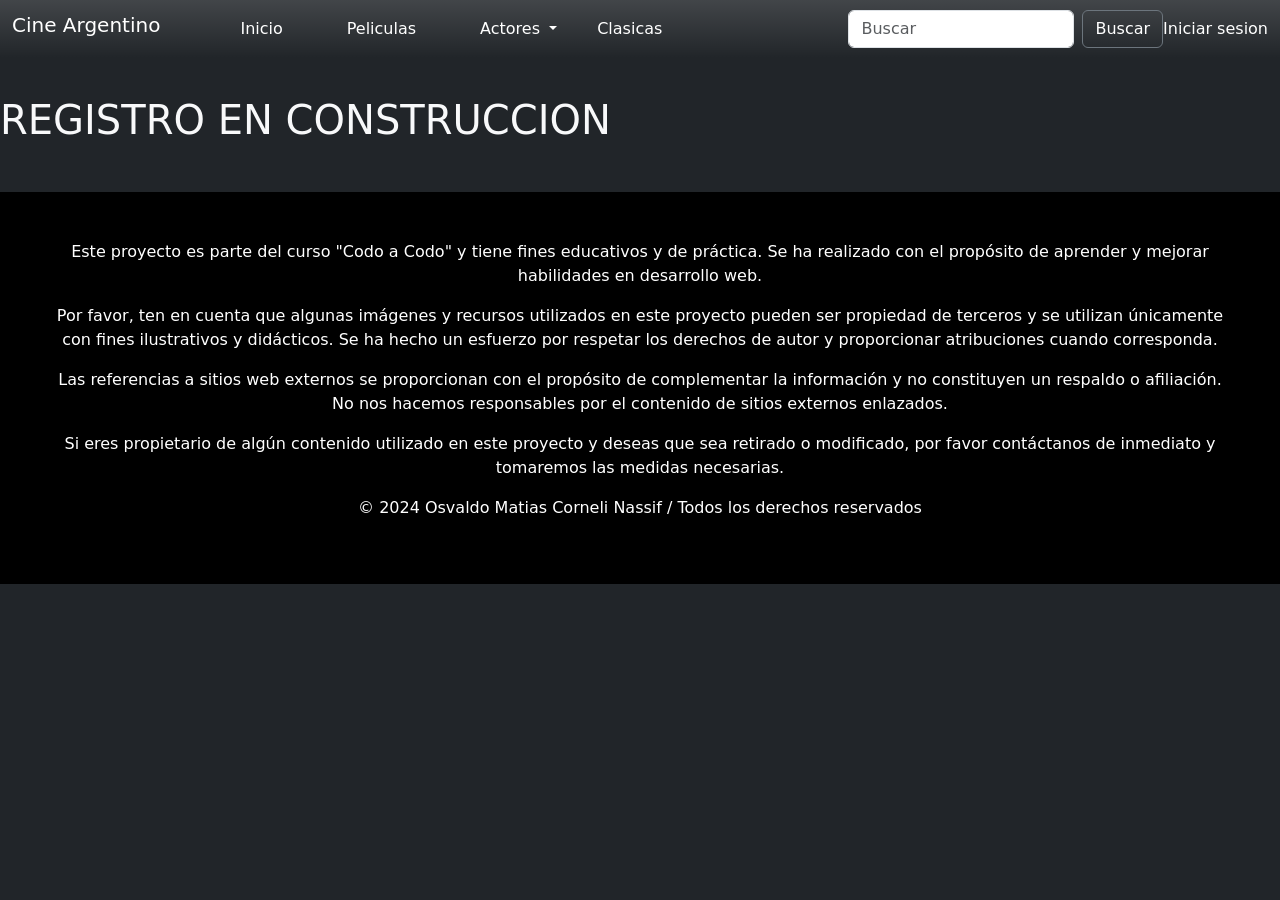
<file: registro.html>
<!DOCTYPE html>
<html lang="en">
<head>
    <meta charset="UTF-8">
    <meta name="viewport" content="width=device-width, initial-scale=1.0">
    <meta name="description" content="Proyecto para el programa Codo a Codo Front-end Cine Argentino">    
    <link href="https://cdn.jsdelivr.net/npm/bootstrap@5.1.3/dist/css/bootstrap.min.css" rel="stylesheet" integrity="sha384-1BmE4kWBq78iYhFldvKuhfTAU6auU8tT94WrHftjDbrCEXSU1oBoqyl2QvZ6jIW3" crossorigin="anonymous">
    <link rel="stylesheet" href="https://cdnjs.cloudflare.com/ajax/libs/font-awesome/6.0.0-beta3/css/all.min.css">
    <link rel="stylesheet" href="./index.css">
    <title>Cine Argentino</title>
</head>
<body class="bg-dark">
    
  <nav class="navbar navbar-expand-md navbar-light bg-dark bg-gradient fixed-top">
    <div class="container-fluid">
      <h1 class="navbar-brand text-white me-lg-5">Cine Argentino</h1>
      <button class="navbar-toggler" type="button" data-bs-toggle="collapse" data-bs-target="#navbarSupportedContent" aria-controls="navbarSupportedContent" aria-expanded="false" aria-label="Toggle navigation">
        <span class="navbar-toggler-icon"></span>
      </button>
      <div class="collapse navbar-collapse" id="navbarSupportedContent">
        <ul class="navbar-nav me-auto mb-2 mb-lg-0">
          <li class="nav-item">
            <a class="nav-link active text-white mx-lg-4" style="cursor: pointer" aria-current="page" href="./index.html">Inicio</a>
          </li>
          <li class="nav-item">
            <a class="nav-link text-white mx-lg-4" style="cursor: pointer" href="./peliculas.html">Peliculas</a>
          </li>
          <li class="nav-item dropdown">
            <a class="nav-link dropdown-toggle text-white mx-lg-4"  href="#" id="navbarDropdown" role="button" data-bs-toggle="dropdown" aria-expanded="false">
              Actores
            </a>
            <ul class="dropdown-menu bg-dark bg-gradient" aria-labelledby="navbarDropdown">
              <li><a class="dropdown-item text-white my-2" style="cursor: pointer" href="./actrices.html">Actrices</a></li>
              <li><a class="dropdown-item text-white my-2" style="cursor: pointer" href="./actores.html" >Actores</a></li>
              <li><hr class="dropdown-divider"></li>
              <li><a class="dropdown-item text-white my-lg-2" style="cursor: pointer" href="./directores.html">Directores</a></li>
            </ul>
          </li>
          <li class="nav-item">
            <a class="nav-link text-white" style="cursor: pointer" href="./clasicas.html">Clasicas</a>
          </li>
        </ul>
        <form class="d-flex">
          <input class="form-control me-2" type="search" placeholder="Buscar" aria-label="Search">
          <button class="btn btn-outline-secondary text-white" type="submit">Buscar</button>
        </form>
        <a class="nav-link text-white" id="botonLogin" style="cursor: pointer">Iniciar sesion</a>
      </div>
    </div>
  </nav>
          
          <main>

            <h1 class="text-light pt-5 my-5">REGISTRO EN CONSTRUCCION</h1>

          </main>

        <footer class="container-fluid p-5 text-white text-center bg-black">
          
          <p>Este proyecto es parte del curso "Codo a Codo" y tiene fines educativos y de práctica. Se ha realizado con el propósito de aprender y mejorar habilidades en desarrollo web.</p>
          <p>Por favor, ten en cuenta que algunas imágenes y recursos utilizados en este proyecto pueden ser propiedad de terceros y se utilizan únicamente con fines ilustrativos y didácticos. Se ha hecho un esfuerzo por respetar los derechos de autor y proporcionar atribuciones cuando corresponda.</p>
          <p>Las referencias a sitios web externos se proporcionan con el propósito de complementar la información y no constituyen un respaldo o afiliación. No nos hacemos responsables por el contenido de sitios externos enlazados.</p>
          <p>Si eres propietario de algún contenido utilizado en este proyecto y deseas que sea retirado o modificado, por favor contáctanos de inmediato y tomaremos las medidas necesarias.</p>
          <!-- <a href="https://www.linkedin.com/in/osvaldo-corneli-nassif-822728268/" target="_blank">linkedIn</a><br> -->
          <p>&copy; 2024 Osvaldo Matias Corneli Nassif / Todos los derechos reservados</p>
          
      </footer>
      
   <!-- Modal -->
 <div class="modal fade  bg-black" id="exampleModal" tabindex="-1" aria-labelledby="exampleModalLabel" aria-hidden="true">
  <div class="modal-dialog">
   <div class="modal-content">
    <form class="w-100 p-5">
      <fieldset>
          <div class="row">
              <legend class="col-11">Iniciar Sesión</legend>
              <button type="button" class="btn-close bg-black col-1" data-bs-dismiss="modal" aria-label="Close"></button>
          </div>
          
          <div class="mb-3">
              <label for="emailInput" class="form-label">Email: </label>
              <span class="errores text-danger" id="error-email">Mensaje de error</span>
              <input type="text" id="emailInput" class="form-control" placeholder="Ingresar email" name="email">
          </div>
          <div class="mb-3">
              <label for="passwordInput" class="form-label">Contraseña: </label>
              <span id="error-password" class="errores text-danger">Mensaje de error</span>
              <input type="password" id="passwordInput" class="form-control" placeholder="Ingresar contraseña" name="password">
          </div>
          <div class="mb-3">
              <div class="form-check">
                  <input class="form-check-input" type="checkbox" id="disabledFieldsetCheck">
                  <label class="form-check-label" for="disabledFieldsetCheck">
                      Recordarme
                  </label>
              </div>
          </div>
          <button type="submit" class="btn btn-primary mb-2 d-flex justify-content-center" id="botonIngresar">Iniciar Sesión</button>
      </fieldset>
      <a href="./registro.html" class="text-center">Crear una cuenta</a>
  </form>
  
      
    </div>
  </div>
</div> 

      <!-- form  -->

    <script src="./public/script/login.js"></script>
    <script src="https://cdn.jsdelivr.net/npm/bootstrap@5.1.3/dist/js/bootstrap.bundle.min.js" integrity="sha384-ka7Sk0Gln4gmtz2MlQnikT1wXgYsOg+OMhuP+IlRH9sENBO0LRn5q+8nbTov4+1p" crossorigin="anonymous"></script>
</body>






</html>
</file>
<file: index.css>
.dropdown-item.text-white:hover{
    background-color: rgba(182, 7, 7, 0.2);
    border-radius: 10px;
}

.nav-link:hover{
    background-color: rgba(182, 7, 7, 0.2);
    border-radius: 10px;
}

.btn:hover{
    background-color: rgba(182, 7, 7, 0.2);
}


.carousel-item{
max-height: 650px;


}

.item-image img{
    width: 250px;
    height: 350px;
}

.wrapper{
    width: 100%;
    height: 100%;
    border: 1px solid rgb(117, 117, 117);
    display: flex;
    overflow-x: auto;
    align-items: center;
    /* margin: 5px 15px;
    padding: 5px; */
}

.wrapper::-webkit-scrollbar{
    width: 1px;
}

.wrapper::-webkit-scrollbar-thumb {
    background-color: #888; 
    border-radius: 5px; 
  }
  
.wrapper .item-image{
    width: 100%;
    height: 100%;
    line-height: 110px;
    margin: 10px;
    

}

.wrapper .item-image a{
    cursor: pointer;
}

#estrenos div img{
    width: 325px;
    height: 375px;
    padding: 15px;
}

.navbar-light .navbar-toggler-icon {
    background-image: url("data:image/svg+xml,%3csvg xmlns='http://www.w3.org/2000/svg' viewBox='0 0 30 30'%3e%3cpath stroke='%23ffffff' stroke-width='2' d='M4 7h22M4 15h22M4 23h22'/%3e%3c/svg%3e");

}

.navbar-light .navbar-toggler {
    color: rgba(182, 7, 7, 0.2);
    border-color: rgba(182, 7, 7, 0.2);
}

.card-body.text-center.bg-secondary a{
    font-size: 30px;
    margin: 0;
    padding: 0;
    color: white;
}

.btn-close{
 background: url("data:image/svg+xml,%3csvg xmlns='http://www.w3.org/2000/svg' viewBox='0 0 16 16' fill='white'%3e%3cpath d='M.293.293a1 1 0 011.414 0L8 6.586 14.293.293a1 1 0 111.414 1.414L9.414 8l6.293 6.293a1 1 0 01-1.414 1.414L8 9.414l-6.293 6.293a1 1 0 01-1.414-1.414L6.586 8 .293 1.707a1 1 0 010-1.414z'/%3e%3c/svg%3e") center/1em auto no-repeat
 ;
}

.errores{
    display: none;
}

@media(max-width: 340px){
    #estrenos div img{
        width: 100%;
        height: 100%;
        padding: 0;
    }

    h1{
        width: 100%;
    }
    
}


@media(min-width: 992px ){

.carousel-item img{

    max-width: 1100px;
    margin: auto;

}



}
</file>
<file: public/css/crearform.css>
#crear{
    padding: 0 15px 30px 15px;
    

}

#crear label{
    color: white;
}

#crear textarea{
    height: 150px;
}

.erroresCreate{
    display: none;
    margin: 0 0 0 5px;
    color: red;
}


@media(min-width: 760px){

    #crear{
        padding: 0 0 30px 15px;
        width: 75%;
    
    }




}

@media(min-width: 1000px){

    #crear{
        padding: 0 0 30px 15px;
        width: 40%;
    
    }

}
</file>
